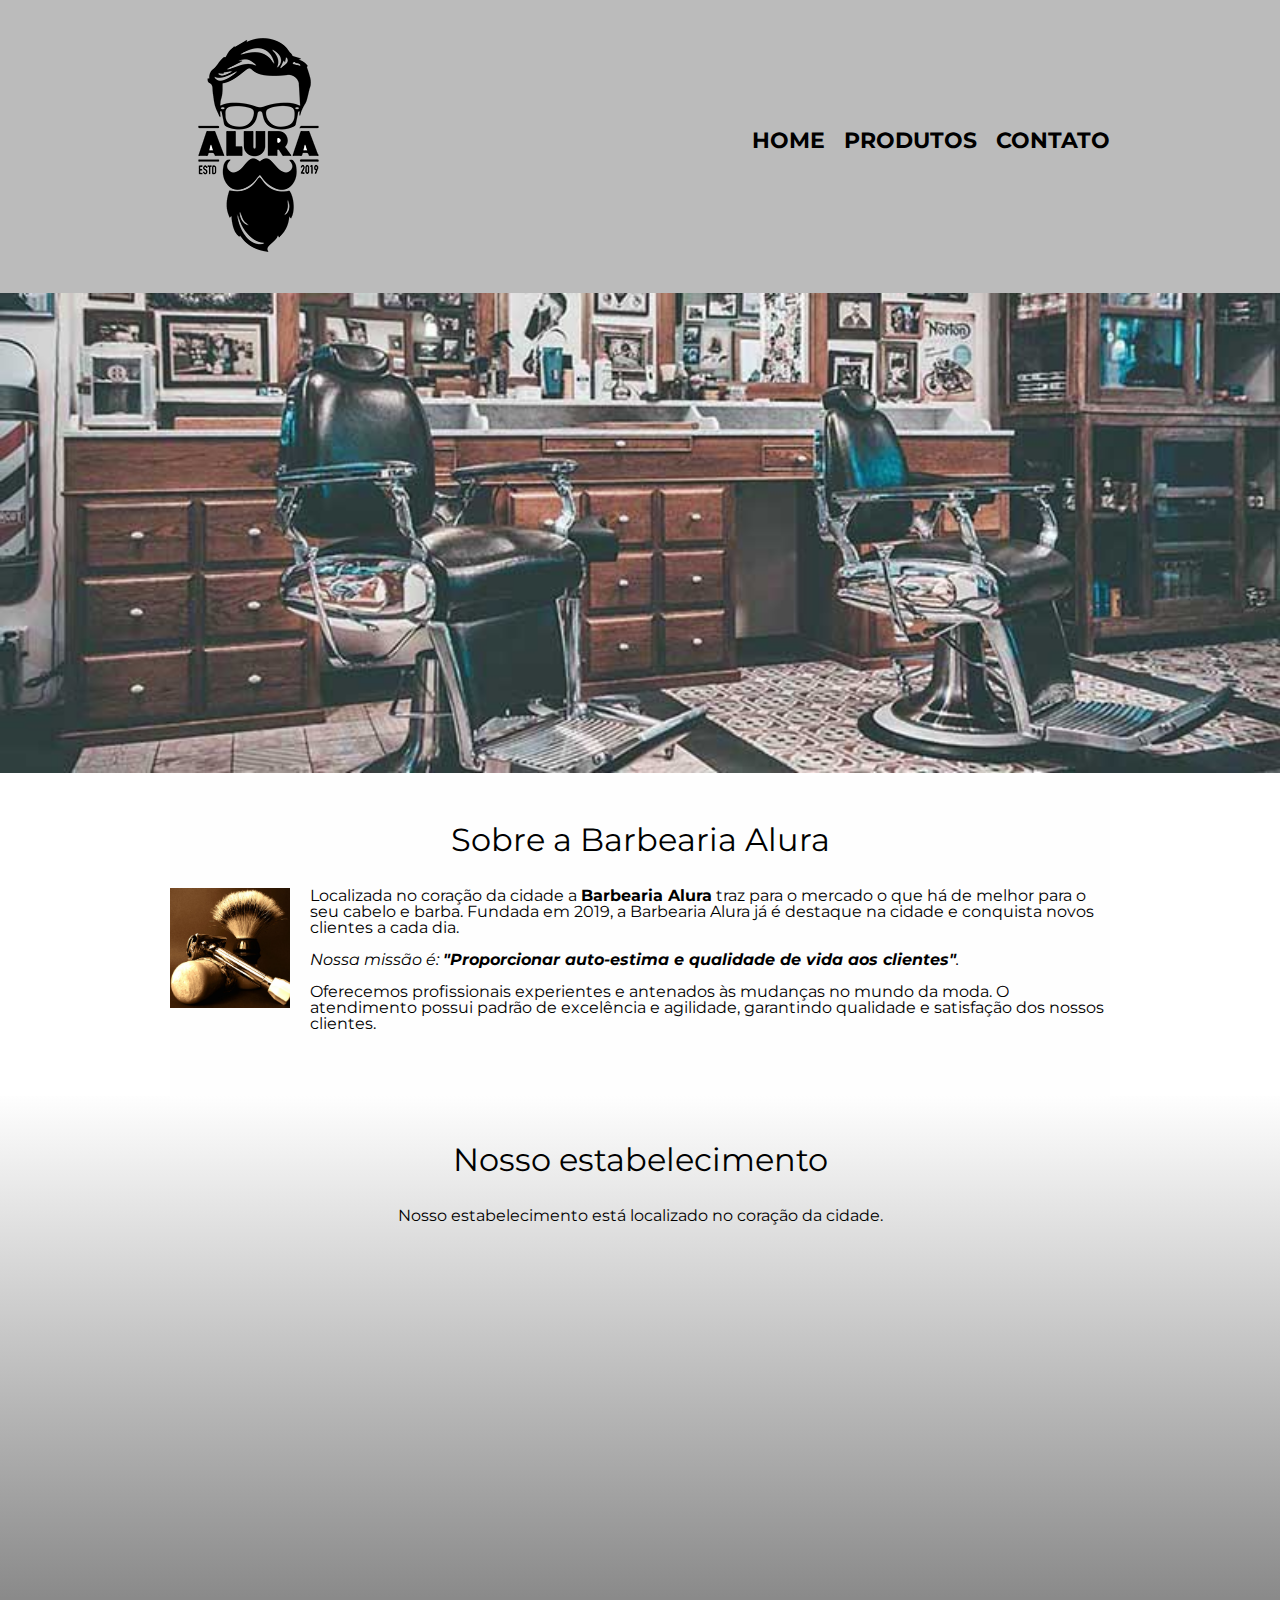
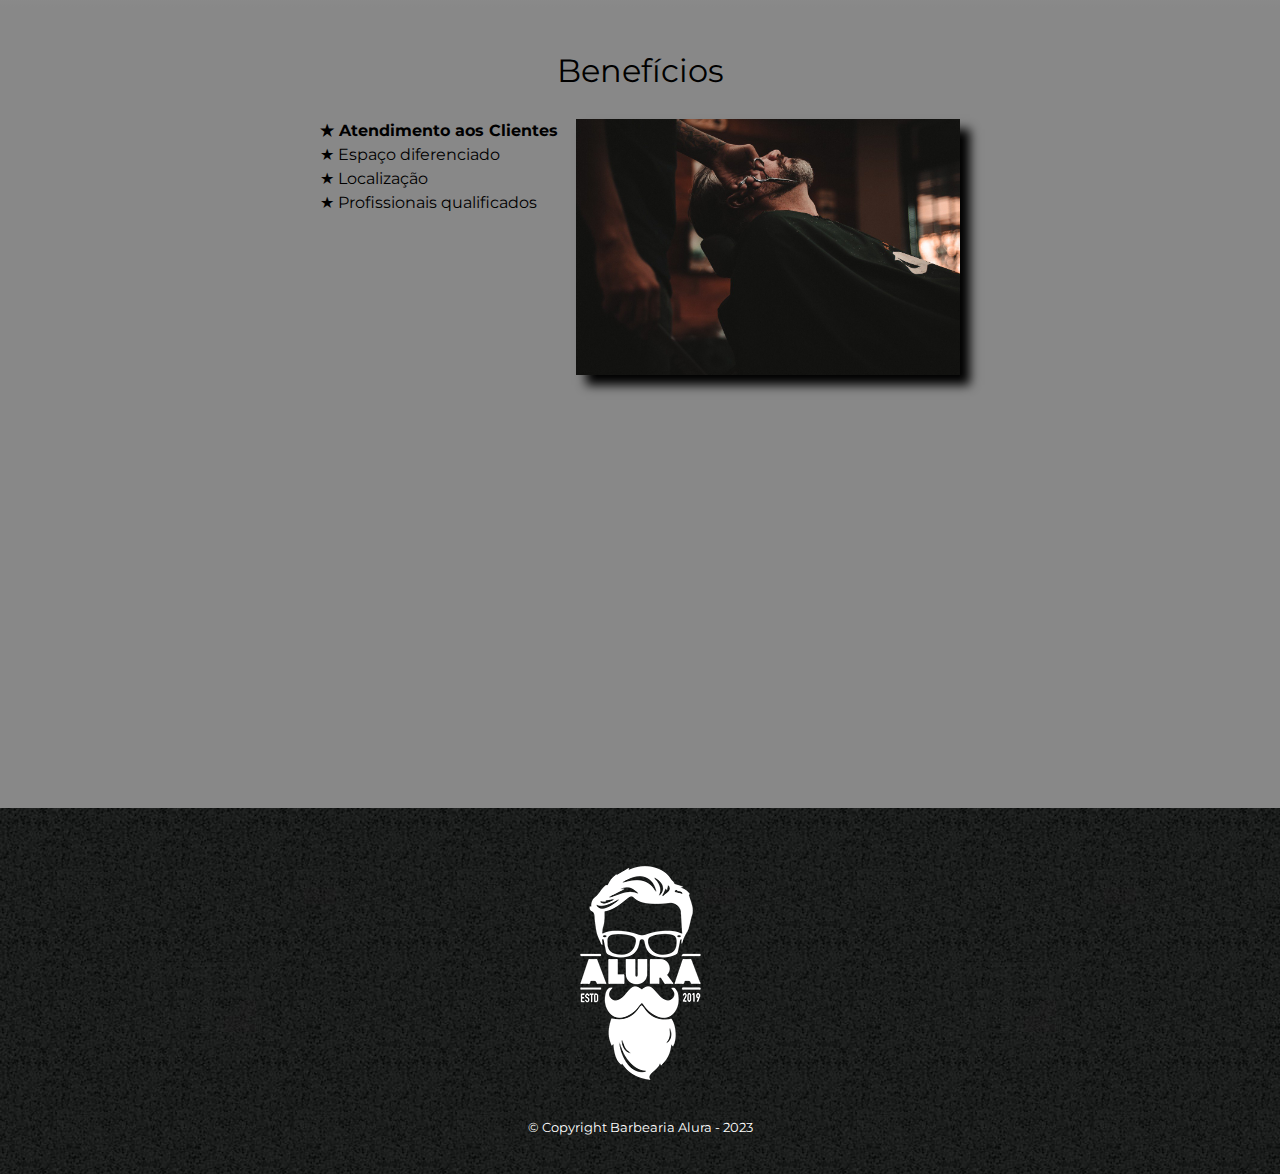
<file: index.html>
<!DOCTYPE html>
<html lang="pt-BR">

<head>
    <meta charset="UTF-8">
    <meta http-equiv="X-UA-Compatible" content="IE=edge">
    <meta name="viewport" content="width=device-width, initial-scale=1.0">
    <title>Barbearia Alura</title>


    <link rel="preconnect" href="https://fonts.googleapis.com">
    <link rel="preconnect" href="https://fonts.gstatic.com" crossorigin>
    <link href="https://fonts.googleapis.com/css2?family=Montserrat:ital,wght@0,400;0,700;1,400;1,700&display=swap"
        rel="stylesheet">
    <link rel="stylesheet" href="assets/reset.css">
    <link rel="stylesheet" href="assets/style.css">
    <link rel="stylesheet" href="assets/responsive.css">
</head>

<body>
    <header>
        <div class="caixa">
            <h1><img src="assets/img/logo.png" alt="Logo da Barbearia Alura"></h1>

            <nav>
                <ul>
                    <li><a href="index.html">Home</a></li>
                    <li><a href="produtos.html">Produtos</a></li>
                    <li><a href="contato.html">Contato</a></li>
                </ul>
            </nav>
        </div>
    </header>
    <img class="banner" src="assets/img/banner.jpg">
    <main>

        <section class="principal">

            <h2 class="titulo-principal">Sobre a Barbearia Alura</h2>

            <img class="utensilios" src="assets/img/utensilios.jpg" alt="Utensilio de barbearia">

            <p>Localizada no coração da cidade a <strong>Barbearia Alura</strong> traz para o mercado o que há de melhor
                para o
                seu cabelo e barba.
                Fundada em 2019, a Barbearia Alura já é destaque na cidade e conquista novos clientes a cada dia.</p>

            <p id="missao"><em>Nossa missão é: <strong>"Proporcionar auto-estima e qualidade de vida aos
                        clientes"</strong>.</em></p>

            <p>Oferecemos profissionais experientes e antenados às mudanças no mundo da moda. O atendimento possui
                padrão de
                excelência e agilidade, garantindo qualidade e satisfação dos nossos clientes.</p>
        </section>

        <section class="mapa">
            <h3 class="titulo-principal">Nosso estabelecimento</h3>
            <p>Nosso estabelecimento está localizado no coração da cidade.</p>
            <div class="mapa-conteudo">
                <iframe
                    src="https://www.google.com/maps/embed?pb=!1m18!1m12!1m3!1d2902.10396484309!2d-46.63450806983497!3d-23.589205611469186!2m3!1f0!2f0!3f0!3m2!1i1024!2i768!4f13.1!3m3!1m2!1s0x94ce5a2b2ed7f3a1%3A0xab35da2f5ca62674!2sAlura%20-%20Escola%20Online%20de%20Tecnologia!5e0!3m2!1spt-BR!2sbr!4v1683237055363!5m2!1spt-BR!2sbr"
                    width="100%" height="300" style="border:0;" allowfullscreen="" loading="lazy"
                    referrerpolicy="no-referrer-when-downgrade">
                </iframe>
            </div>
        </section>

        <section class="beneficios">
            <h3 class="titulo-principal">Benefícios</h3>

            <div class="conteudo-beneficios">
                <ul class="lista-beneficios">
                    <li class="itens">Atendimento aos Clientes</li>
                    <li class="itens"> Espaço diferenciado</li>
                    <li class="itens">Localização</li>
                    <li class="itens">Profissionais qualificados</li>
                </ul><img class="imagem-beneficios"" src=" assets/img/beneficios.jpg">
            </div>

            <div class="video">
                <iframe width="100%" height="315" src="https://www.youtube.com/embed/wcVVXUV0YUY"
                    title="YouTube video player" frameborder="0"
                    allow="accelerometer; autoplay; clipboard-write; encrypted-media; gyroscope; picture-in-picture; web-share"
                    allowfullscreen></iframe>
            </div>
        </section>
    </main>
    <footer>
        <img src="assets/img/logo-branco.png" alt="Logo da Barbearia Alura">
        <p class="copyright">&copy; Copyright Barbearia Alura - 2023</p>
    </footer>
</body>

</html>
</file>
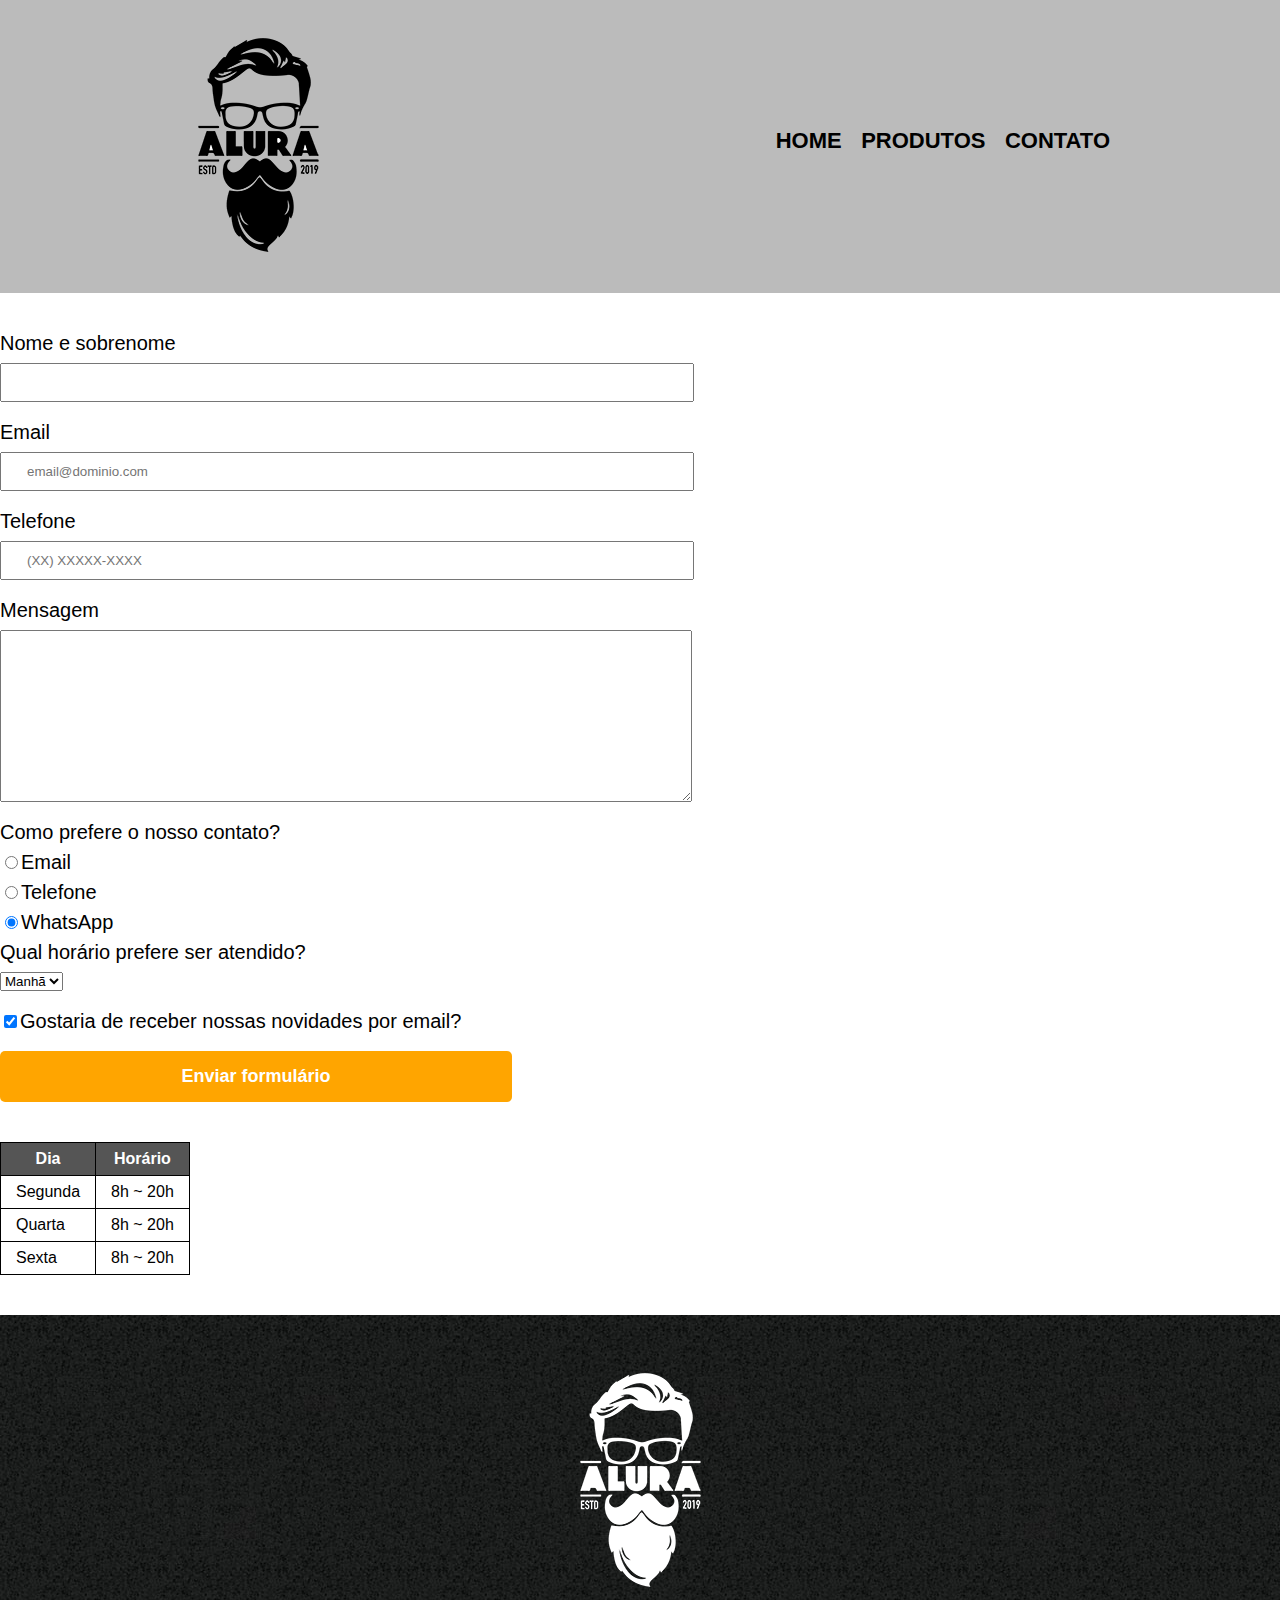
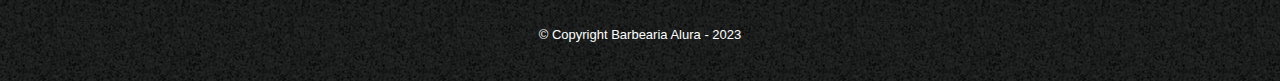
<file: contato.html>
<!DOCTYPE html>
<html lang="pt-BR">

<head>
    <meta charset="UTF-8">
    <meta http-equiv="X-UA-Compatible" content="IE=edge">
    <meta name="viewport" content="width=device-width, initial-scale=1.0">
    <title>Barbearia Alura - Contato</title>

    <link rel="stylesheet" href="assets/reset.css">
    <link rel="stylesheet" href="assets/style.css">
    <link rel="stylesheet" href="assets/responsive.css">
</head>

<body>
    <header>
        <div class="caixa">
            <h1><img src="assets/img/logo.png" alt="Logo da Barbearia Alura"></h1>

            <nav>
                <ul>
                    <li><a href="index.html">Home</a></li>
                    <li><a href="produtos.html">Produtos</a></li>
                    <li><a href="contato.html">Contato</a></li>
                </ul>
            </nav>
        </div>
    </header>

    <main>

        <form>
            <label for="nome-e-sobrenome">Nome e sobrenome</label>
            <input class="input-padrao" type="text" id="nome-e-sobrenome" required>

            <label for="email">Email</label>
            <input class="input-padrao" type="email" id="email" placeholder="email@dominio.com" required>

            <label for="telefone">Telefone</label>
            <input class="input-padrao" type="tel" id="telefone" placeholder="(XX) XXXXX-XXXX" required>

            <label for="mensagem">Mensagem</label>
            <textarea class="input-padrao" id="mensagem" cols="70" rows="10" required></textarea>

            <fieldset>
                <legend>Como prefere o nosso contato?</legend>

                <label for="radio-email"><input id="radio-email" name="contato" type="radio" value="email">Email</label>


                <label for="radio-telefone"><input id="radio-telefone" name="contato" type="radio"
                        value="telefone">Telefone</label>


                <label for="radio-whatsapp"><input id="radio-whatsapp" name="contato" type="radio" value="whatsapp"
                        checked>WhatsApp</label>

            </fieldset>
            <fieldset>
                <legend>Qual horário prefere ser atendido?</legend>
                <select>
                    <option>Manhã</option>
                    <option>Tarde</option>
                    <option>Noite</option>
                </select>

                <label class="checkbox"><input type="checkbox" checked>Gostaria de receber nossas novidades por
                    email?</label>

                <input type="submit" value="Enviar formulário" class="enviar">
            </fieldset>
        </form>

        <table>
            <thead>
                <tr>
                    <th>Dia</th>
                    <th>Horário</th>
                </tr>
            </thead>
            <tbody>
                <tr>
                    <td>Segunda</td>
                    <td>8h ~ 20h</td>
                </tr>
                <tr>
                    <td>Quarta</td>
                    <td>8h ~ 20h</td>
                </tr>
                <tr>
                    <td>Sexta</td>
                    <td>8h ~ 20h</td>
                </tr>
            </tbody>
        </table>

    </main>

    <footer>
        <img src="assets/img/logo-branco.png" alt="Logo da Barbearia Alura">
        <p class="copyright">&copy; Copyright Barbearia Alura - 2023</p>
    </footer>
</body>

</html>
</file>
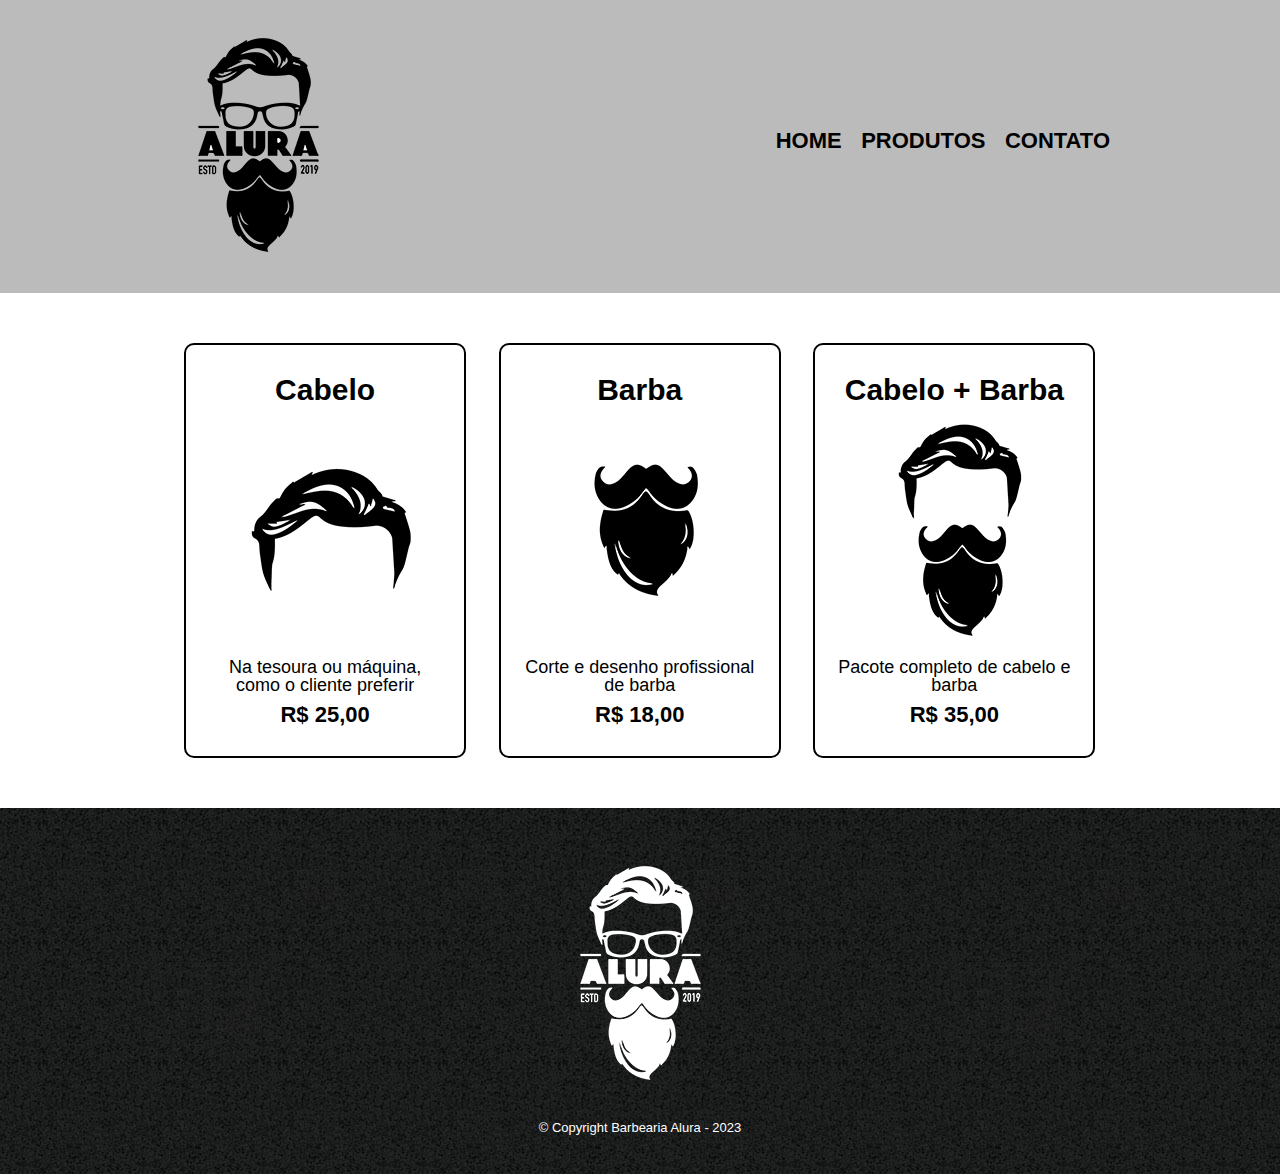
<file: produtos.html>
<!DOCTYPE html>
<html lang="pt-BR">

<head>
    <meta charset="UTF-8">
    <meta http-equiv="X-UA-Compatible" content="IE=edge">
    <meta name="viewport" content="width=device-width, initial-scale=1.0">
    <title>Barbearia Alura - Produtos</title>

    <link rel="stylesheet" href="assets/reset.css">
    <link rel="stylesheet" href="assets/style.css">
    <link rel="stylesheet" href="assets/responsive.css">
</head>

<body>
    <header>
        <div class="caixa">
            <h1><img src="assets/img/logo.png" alt="Logo da Barbearia Alura"></h1>

            <nav>
                <ul>
                    <li><a href="index.html">Home</a></li>
                    <li><a href="produtos.html">Produtos</a></li>
                    <li><a href="contato.html">Contato</a></li>
                </ul>
            </nav>
        </div>
    </header>

    <main>
        <ul class="produtos">
            <li>
                <h2>Cabelo</h2>
                <img src="assets/img/cabelo.jpg" alt="Icone cabelo">
                <p class="produto-descricao">Na tesoura ou máquina, como o cliente preferir</p>
                <p class="produto-preco">R$ 25,00</p>
            </li>
            <li>
                <h2>Barba</h2>
                <img src="assets/img/barba.jpg" alt="Icone barba">
                <p class="produto-descricao">Corte e desenho profissional de barba</p>
                <p class="produto-preco">R$ 18,00</p>
            </li>
            <li>
                <h2>Cabelo + Barba</h2>
                <img src="assets/img/cabelo+barba.jpg" alt="Icone cabelo e barba">
                <p class="produto-descricao">Pacote completo de cabelo e barba</p>
                <p class="produto-preco">R$ 35,00</p>
            </li>
        </ul>
    </main>

    <footer>
        <img src="assets/img/logo-branco.png" alt="Logo da Barbearia Alura">
        <p class="copyright">&copy; Copyright Barbearia Alura - 2023</p>
    </footer>
</body>

</html>
</file>
<file: assets/style.css>
body {
    font-family: 'Montserrat', sans-serif;
}

header {
    background: #BBBBBB;
    padding: 20px 0;
}

.caixa {
    position: relative;
    width: 940px;
    margin: 0 auto;
}

nav {
    position: absolute;
    top: 110px;
    right: 0;
}

nav li {
    display: inline;
    margin-left: 15px;
}

nav a {
    text-transform: uppercase;
    color: #000000;
    font-weight: bold;
    font-size: 22px;
    text-decoration: none;
}

nav a:hover {
    color: #C78C19;
    text-decoration: underline;
    transition-duration: 0.3s;
}

.produtos {
    width: 940px;
    margin: 0 auto;
    padding: 50px 0;
}

.produtos li {
    display: inline-block;
    text-align: center;
    width: 30%;
    vertical-align: top;
    margin: 0 1.5%;
    padding: 30px 20px;
    box-sizing: border-box;
    border: 2px solid #000000;
    border-radius: 10px;
}

.produtos li:hover {
    border-color: #C78C19;
}

.produtos li:active {
    border-color: #008000;
}

.produtos li:hover h2 {
    font-size: 34px;
}

.produtos h2 {
    font-size: 30px;
    font-weight: bold;
}

.produto-descricao {
    font-size: 18px;

}

.produto-preco {
    font-size: 22px;
    font-weight: bold;
    margin-top: 10px;
}

footer {
    text-align: center;
    background: url(img/bg.jpg);
    padding: 40px 0;
}

.copyright {
    color: #FFFFFF;
    font-size: 13px;
    margin-top: 20px;
}

form {
    margin: 40px 0;
}

form label,
form legend {
    display: block;
    font-size: 20px;
    margin: 0 0 10px;
}

.input-padrao {
    display: block;
    margin: 0 0 20px;
    padding: 10px 25px;
    width: 50%;
}

.checkbox {
    margin: 20px 0;
}

.enviar {
    width: 40%;
    padding: 15px 0;
    background-color: orange;
    color: white;
    font-weight: bold;
    font-size: 18px;
    border: none;
    border-radius: 5px;
    transition: 400ms background-color;
    cursor: pointer;
}

.enviar:hover {
    background-color: darkorange;

}

table {
    margin: 20px 0 40px;
}

thead {
    background-color: #555;
    color: white;
    font-weight: bold;
}

td,
th {
    border: 1px solid #000;
    padding: 8px 15px;
}

/* css da pagina inicial  */
.banner {
    width: 100%;
}

.titulo-principal {
    text-align: center;
    font-size: 2em;
    margin-bottom: 1em;
    clear: left;
}

.principal {
    padding: 3em 0;
    background: #fefefe;
    width: 940px;
    margin: 0 auto;
}

.principal p {
    margin-bottom: 1em;
}

.principal strong {
    font-weight: bold;
}

.principal em {
    font-style: italic;
}

.utensilios {
    width: 120px;
    float: left;
    margin: 0 20px 20px 0;
}

.mapa {
    padding: 3em 0;
    background: linear-gradient(#fefefe, #888);
}

.mapa-conteudo {
    width: 940px;
    margin: 0 auto;
}

.mapa p {
    text-align: center;
    margin-bottom: 2em;
}


.beneficios {
    padding: 3em 0;
    background: #888888;
}

.conteudo-beneficios {
    width: 640px;
    margin: 0 auto;

}

.lista-beneficios {
    width: 40%;
    display: inline-block;
    vertical-align: top;
}

.itens {
    line-height: 1.5;
}

.itens::before {
    content: "★ ";
}

.itens:first-child {
    font-weight: bold;
}

.imagem-beneficios {
    width: 60%;
    opacity: 1;
    transition: 400ms;
    box-shadow: 10px 10px 10px #000;
}

.imagem-beneficios:hover {
    opacity: 0.3;

}

.video {
    width: 560px;
    margin: 2em auto;
}
</file>
<file: assets/responsive.css>
@media screen and (max-width: 480px) {

    .caixa,
    .principal,
    .conteudo-beneficios,
    .mapa-conteudo,
    .video {
        width: auto;
    }

    h1 {
        text-align: center;
    }

    nav {
        position: static;
        text-align: center;
    }

    .lista-beneficios,
    .imagem-beneficios {
        width: 100%;
    }

    /* Pagina Produtos */

    .produtos {
        width: auto;
    }

    .produtos li {
        display: block;
        width: auto;
        margin-bottom: 10px;

    }
}
</file>
